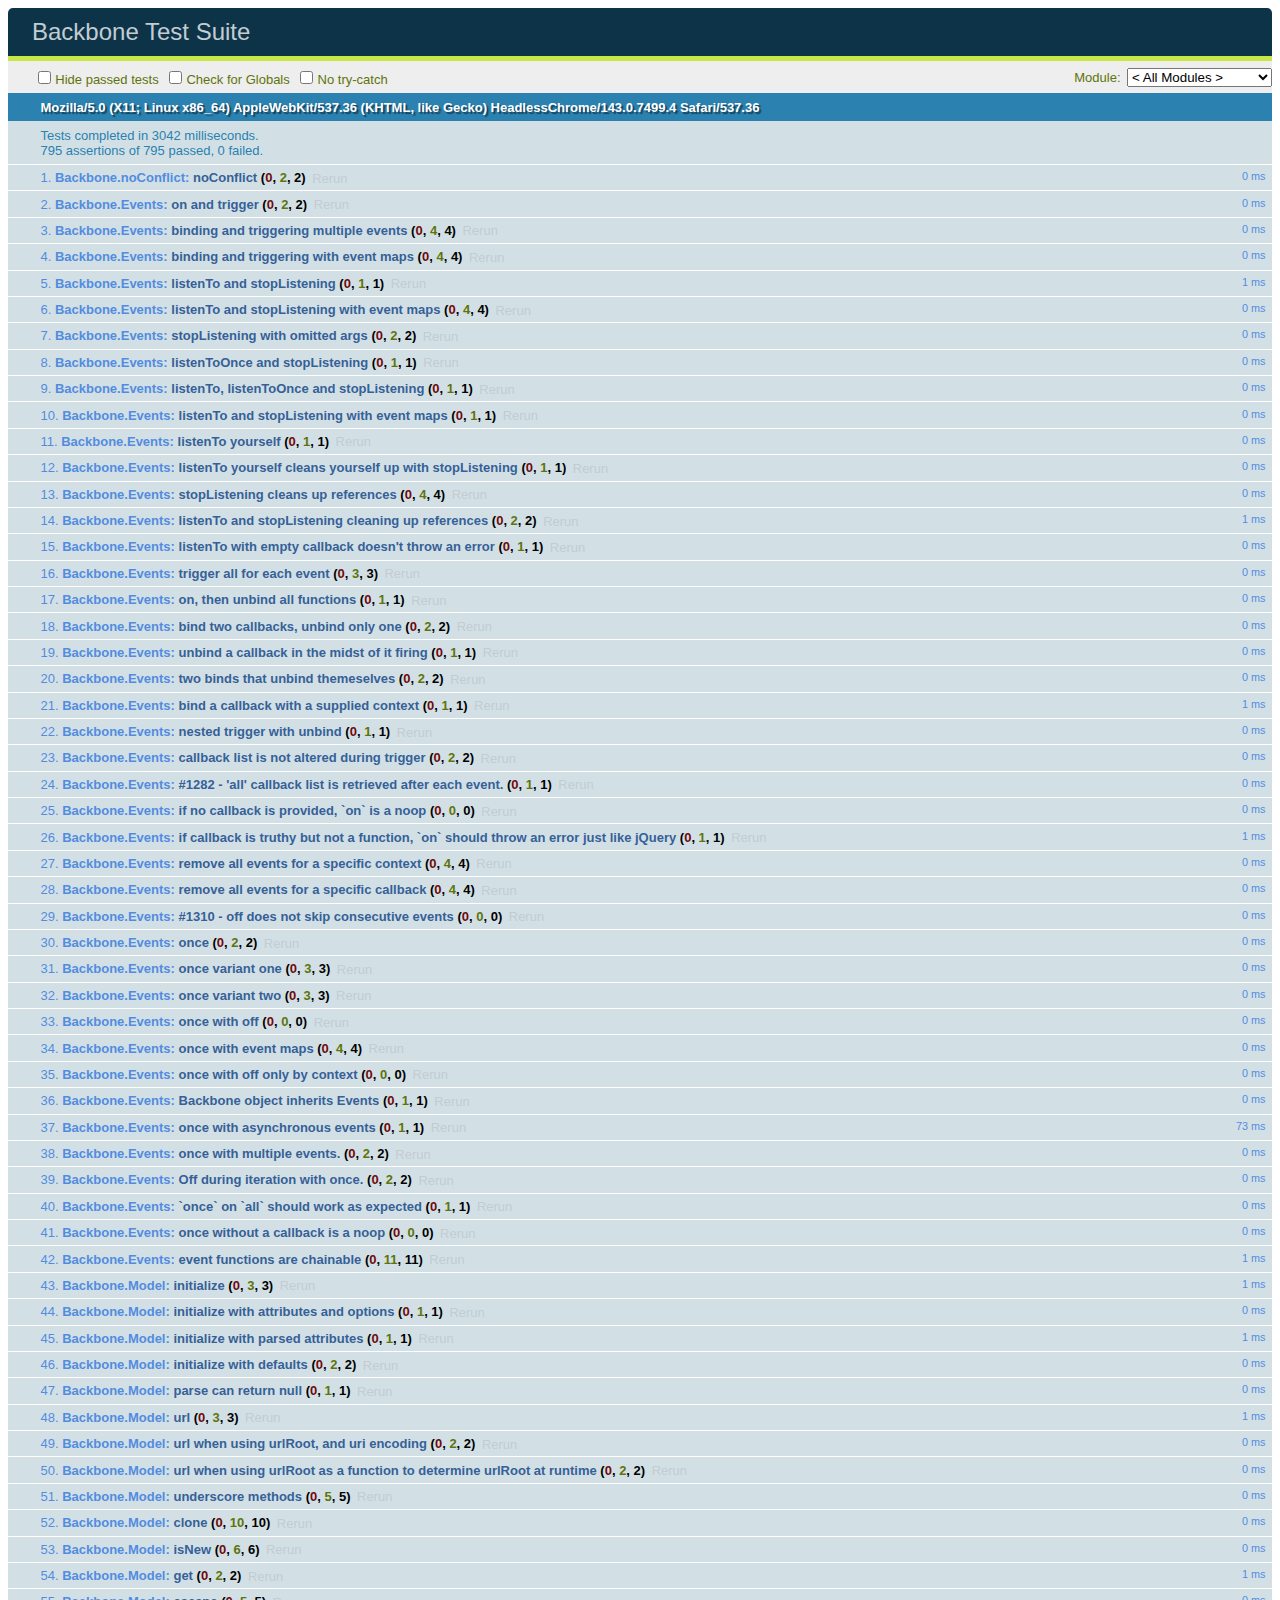
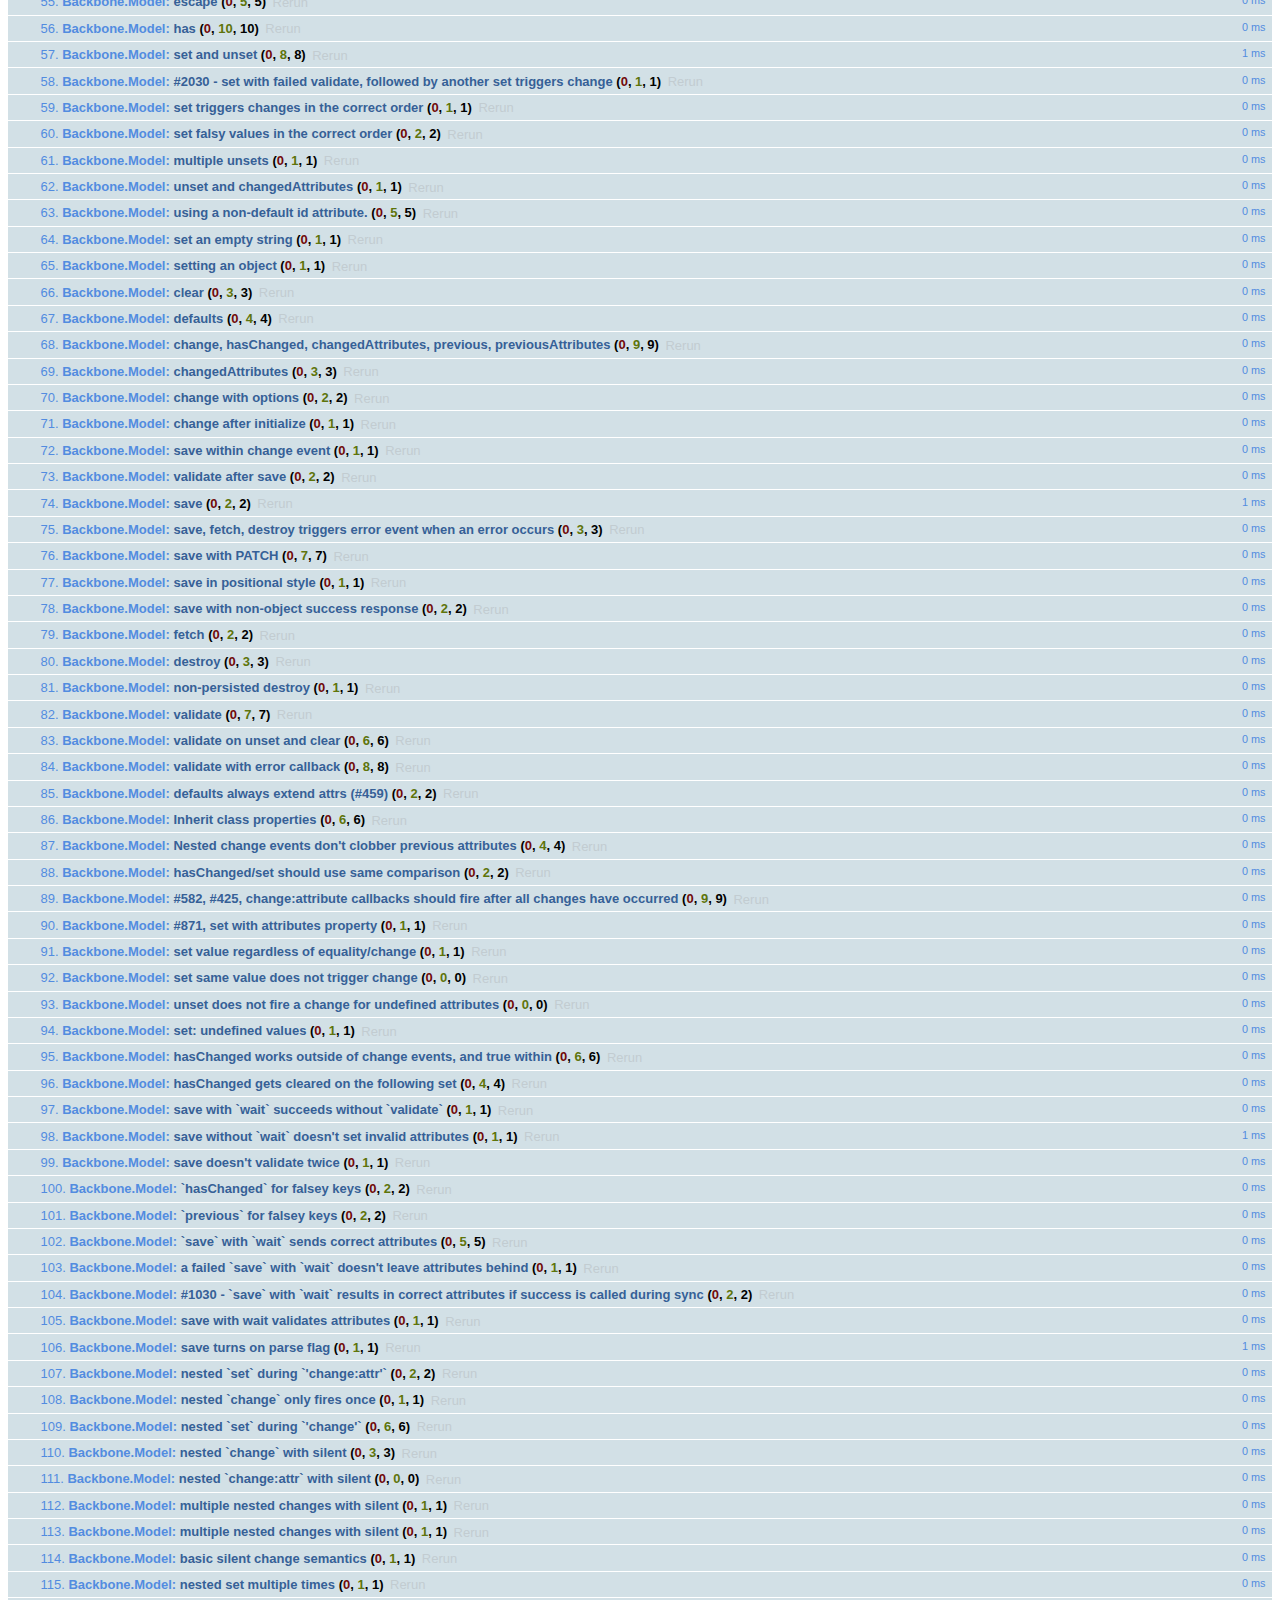
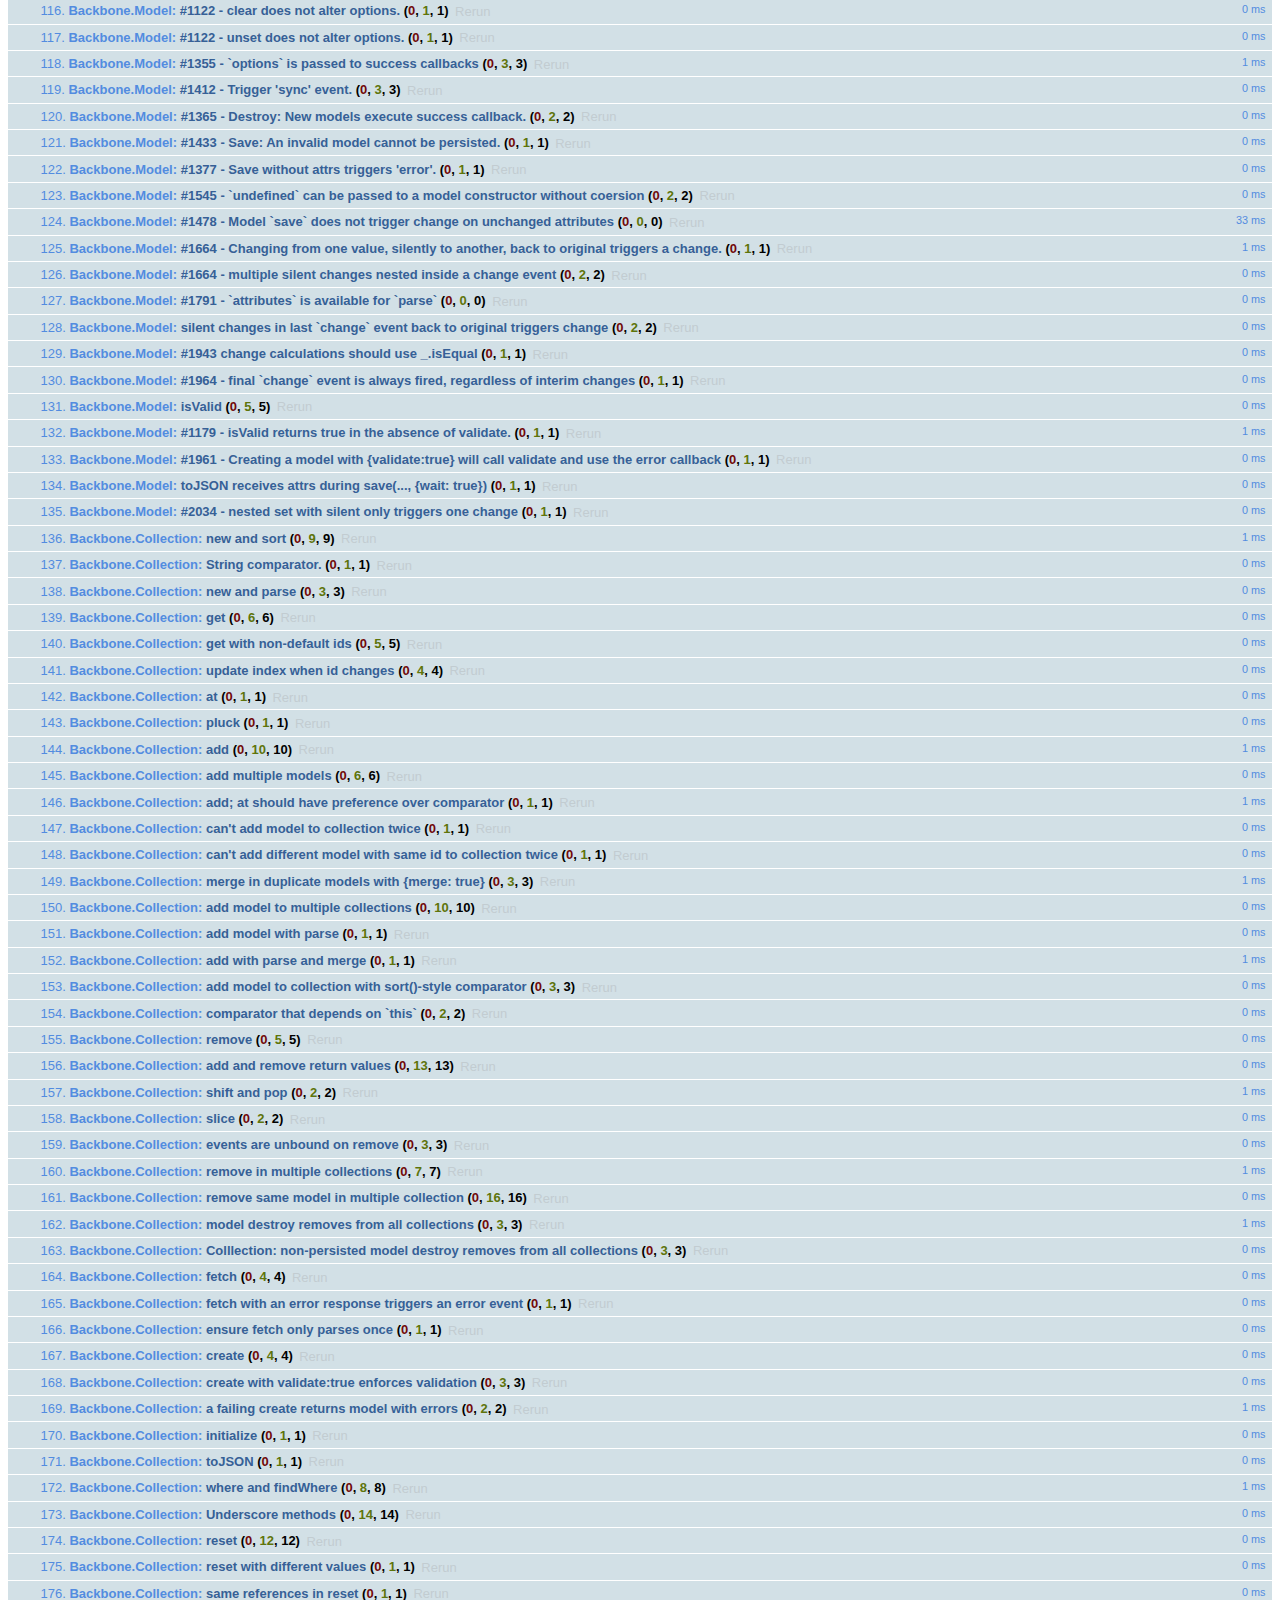
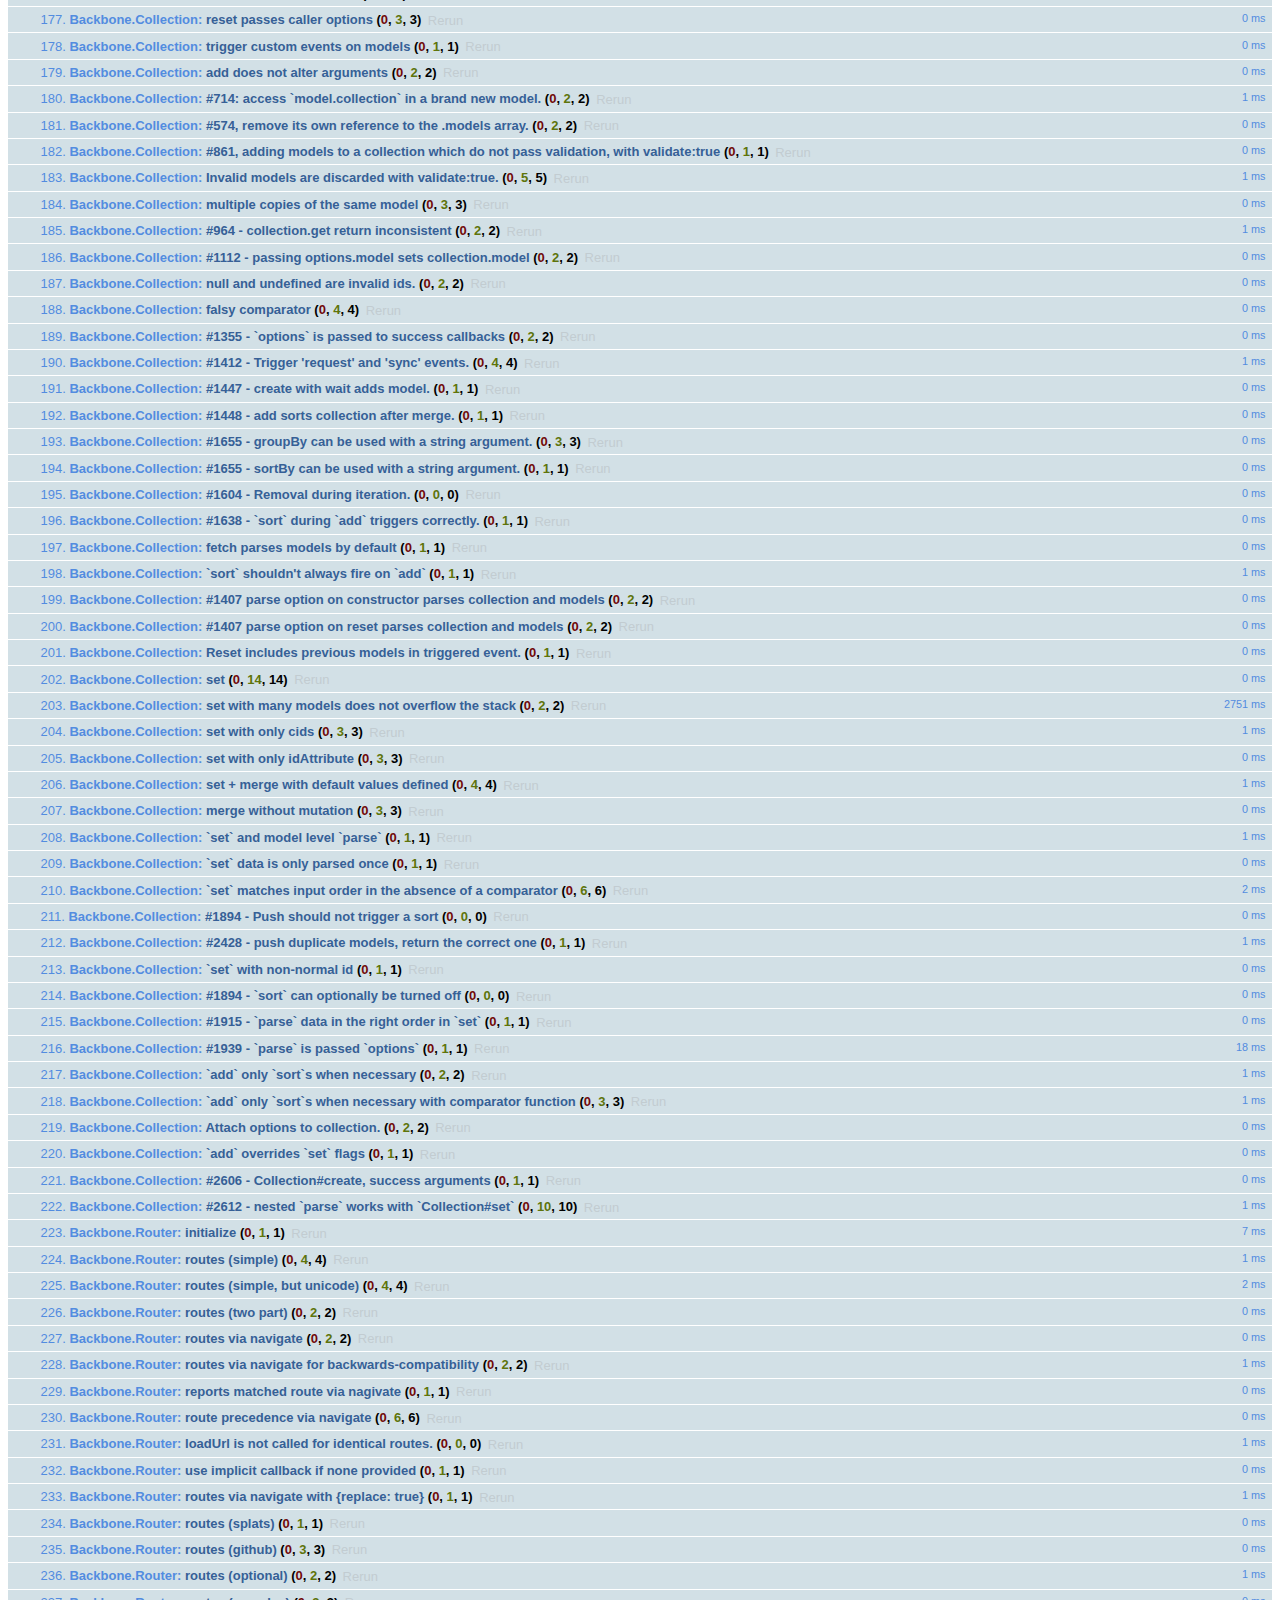
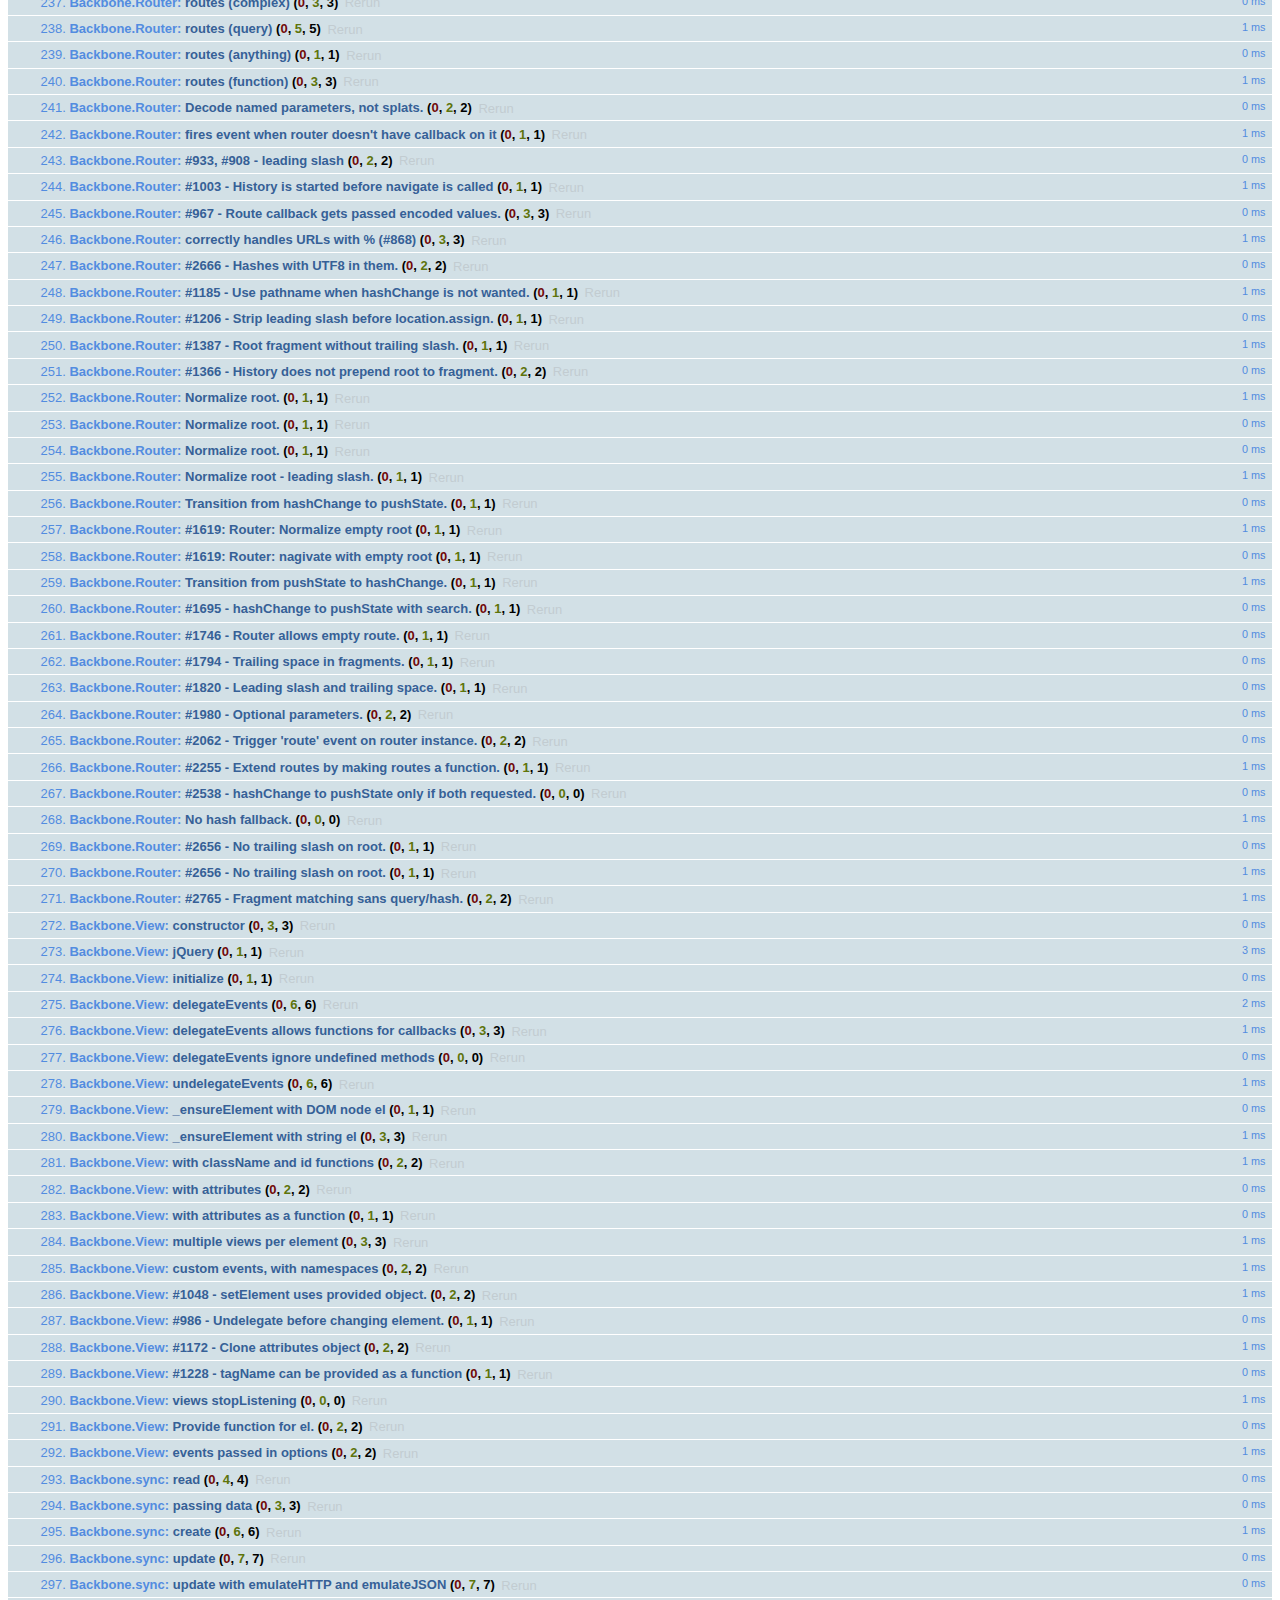
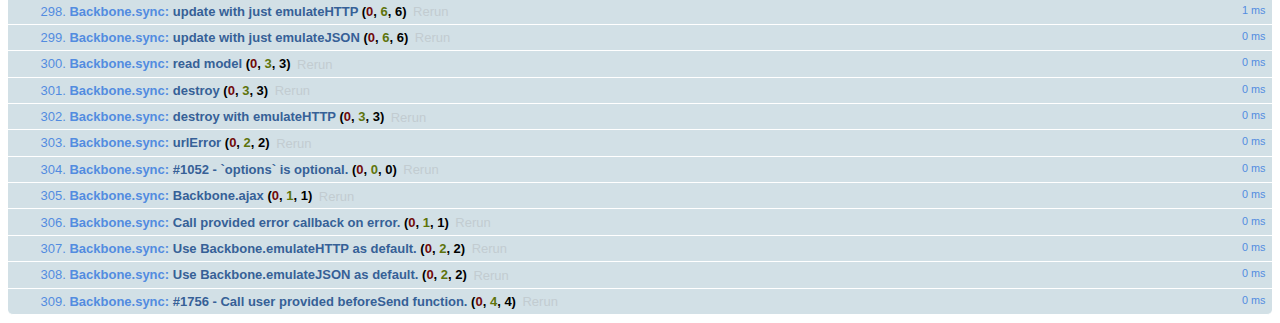
<file: gymfrontend/www/js/bower_components/backbone/test/index.html>
<!doctype html>
<html>
<head>
  <meta charset='utf8'>
  <title>Backbone Test Suite</title>
  <link rel="stylesheet" href="vendor/qunit.css" type="text/css" media="screen">
  <link rel="icon" href="../docs/images/favicon.ico">
</head>
<body>
  <div id="qunit"></div>
  <div id="qunit-fixture">
    <div id='testElement'>
      <h1>Test</h1>
    </div>
  </div>
  <script src="vendor/json2.js"></script>
  <script src="vendor/jquery.js"></script>
  <script src="vendor/qunit.js"></script>
  <script src="vendor/underscore.js"></script>
  <script src="../backbone.js"></script>
  <script src="environment.js"></script>
  <script src="noconflict.js"></script>
  <script src="events.js"></script>
  <script src="model.js"></script>
  <script src="collection.js"></script>
  <script src="router.js"></script>
  <script src="view.js"></script>
  <script src="sync.js"></script>
</body>
</html>
</file>
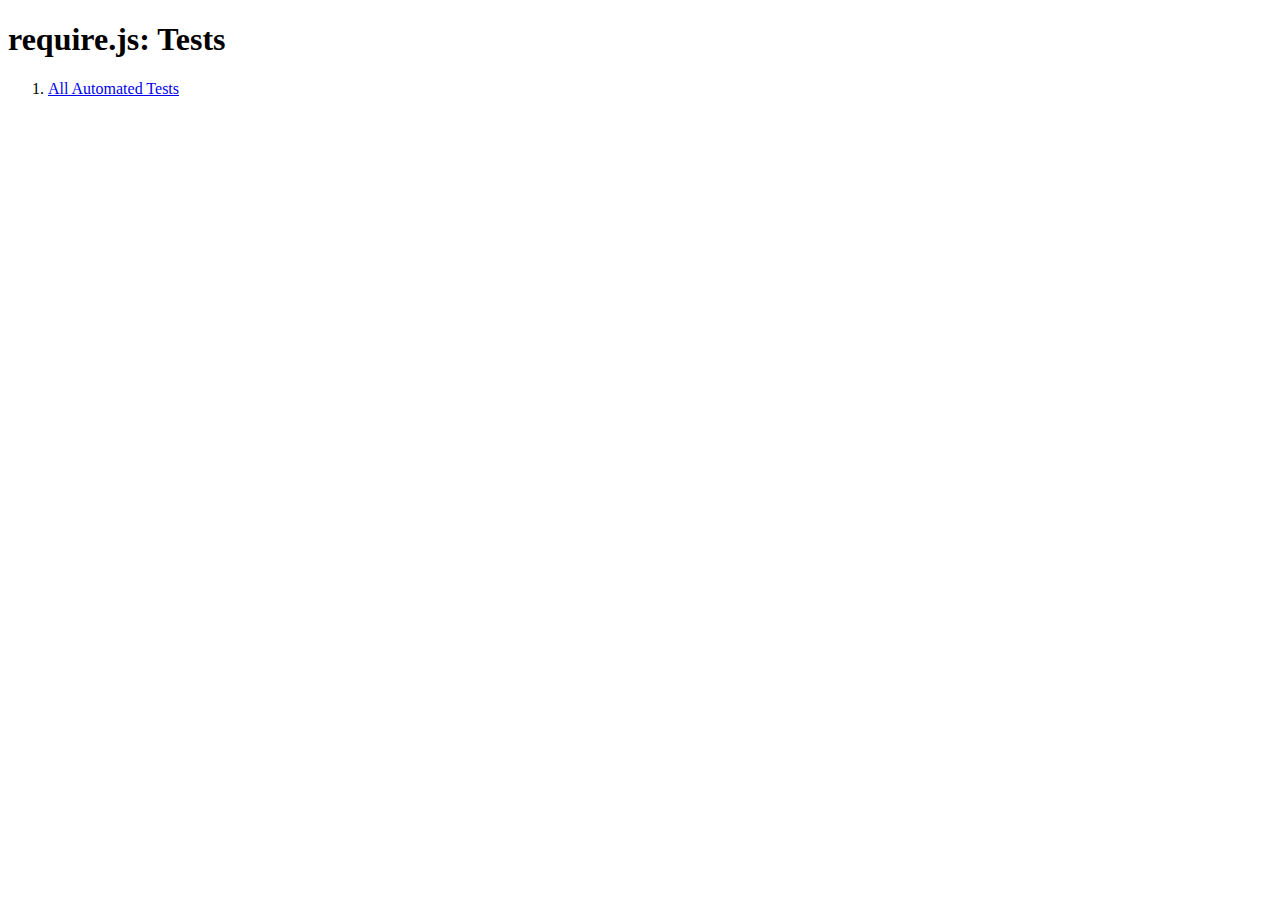
<file: gymfrontend/www/js/bower_components/requirejs/tests/index.html>
<!DOCTYPE html>
<html>
<head>
    <title>require.js: Tests</title>
</head>
<body>
    <h1>require.js: Tests</h1>
    <ol>
        <li><a href="doh/runner.html?testUrl=../all">All Automated Tests</a>
    </ol>
</body>
</html>
</file>
<file: gymfrontend/www/js/bower_components/backbone/test/vendor/qunit.css>
/**
 * QUnit v1.12.0 - A JavaScript Unit Testing Framework
 *
 * http://qunitjs.com
 *
 * Copyright 2012 jQuery Foundation and other contributors
 * Released under the MIT license.
 * http://jquery.org/license
 */

/** Font Family and Sizes */

#qunit-tests, #qunit-header, #qunit-banner, #qunit-testrunner-toolbar, #qunit-userAgent, #qunit-testresult {
	font-family: "Helvetica Neue Light", "HelveticaNeue-Light", "Helvetica Neue", Calibri, Helvetica, Arial, sans-serif;
}

#qunit-testrunner-toolbar, #qunit-userAgent, #qunit-testresult, #qunit-tests li { font-size: small; }
#qunit-tests { font-size: smaller; }


/** Resets */

#qunit-tests, #qunit-header, #qunit-banner, #qunit-userAgent, #qunit-testresult, #qunit-modulefilter {
	margin: 0;
	padding: 0;
}


/** Header */

#qunit-header {
	padding: 0.5em 0 0.5em 1em;

	color: #8699a4;
	background-color: #0d3349;

	font-size: 1.5em;
	line-height: 1em;
	font-weight: normal;

	border-radius: 5px 5px 0 0;
	-moz-border-radius: 5px 5px 0 0;
	-webkit-border-top-right-radius: 5px;
	-webkit-border-top-left-radius: 5px;
}

#qunit-header a {
	text-decoration: none;
	color: #c2ccd1;
}

#qunit-header a:hover,
#qunit-header a:focus {
	color: #fff;
}

#qunit-testrunner-toolbar label {
	display: inline-block;
	padding: 0 .5em 0 .1em;
}

#qunit-banner {
	height: 5px;
}

#qunit-testrunner-toolbar {
	padding: 0.5em 0 0.5em 2em;
	color: #5E740B;
	background-color: #eee;
	overflow: hidden;
}

#qunit-userAgent {
	padding: 0.5em 0 0.5em 2.5em;
	background-color: #2b81af;
	color: #fff;
	text-shadow: rgba(0, 0, 0, 0.5) 2px 2px 1px;
}

#qunit-modulefilter-container {
	float: right;
}

/** Tests: Pass/Fail */

#qunit-tests {
	list-style-position: inside;
}

#qunit-tests li {
	padding: 0.4em 0.5em 0.4em 2.5em;
	border-bottom: 1px solid #fff;
	list-style-position: inside;
}

#qunit-tests.hidepass li.pass, #qunit-tests.hidepass li.running  {
	display: none;
}

#qunit-tests li strong {
	cursor: pointer;
}

#qunit-tests li a {
	padding: 0.5em;
	color: #c2ccd1;
	text-decoration: none;
}
#qunit-tests li a:hover,
#qunit-tests li a:focus {
	color: #000;
}

#qunit-tests li .runtime {
	float: right;
	font-size: smaller;
}

.qunit-assert-list {
	margin-top: 0.5em;
	padding: 0.5em;

	background-color: #fff;

	border-radius: 5px;
	-moz-border-radius: 5px;
	-webkit-border-radius: 5px;
}

.qunit-collapsed {
	display: none;
}

#qunit-tests table {
	border-collapse: collapse;
	margin-top: .2em;
}

#qunit-tests th {
	text-align: right;
	vertical-align: top;
	padding: 0 .5em 0 0;
}

#qunit-tests td {
	vertical-align: top;
}

#qunit-tests pre {
	margin: 0;
	white-space: pre-wrap;
	word-wrap: break-word;
}

#qunit-tests del {
	background-color: #e0f2be;
	color: #374e0c;
	text-decoration: none;
}

#qunit-tests ins {
	background-color: #ffcaca;
	color: #500;
	text-decoration: none;
}

/*** Test Counts */

#qunit-tests b.counts                       { color: black; }
#qunit-tests b.passed                       { color: #5E740B; }
#qunit-tests b.failed                       { color: #710909; }

#qunit-tests li li {
	padding: 5px;
	background-color: #fff;
	border-bottom: none;
	list-style-position: inside;
}

/*** Passing Styles */

#qunit-tests li li.pass {
	color: #3c510c;
	background-color: #fff;
	border-left: 10px solid #C6E746;
}

#qunit-tests .pass                          { color: #528CE0; background-color: #D2E0E6; }
#qunit-tests .pass .test-name               { color: #366097; }

#qunit-tests .pass .test-actual,
#qunit-tests .pass .test-expected           { color: #999999; }

#qunit-banner.qunit-pass                    { background-color: #C6E746; }

/*** Failing Styles */

#qunit-tests li li.fail {
	color: #710909;
	background-color: #fff;
	border-left: 10px solid #EE5757;
	white-space: pre;
}

#qunit-tests > li:last-child {
	border-radius: 0 0 5px 5px;
	-moz-border-radius: 0 0 5px 5px;
	-webkit-border-bottom-right-radius: 5px;
	-webkit-border-bottom-left-radius: 5px;
}

#qunit-tests .fail                          { color: #000000; background-color: #EE5757; }
#qunit-tests .fail .test-name,
#qunit-tests .fail .module-name             { color: #000000; }

#qunit-tests .fail .test-actual             { color: #EE5757; }
#qunit-tests .fail .test-expected           { color: green;   }

#qunit-banner.qunit-fail                    { background-color: #EE5757; }


/** Result */

#qunit-testresult {
	padding: 0.5em 0.5em 0.5em 2.5em;

	color: #2b81af;
	background-color: #D2E0E6;

	border-bottom: 1px solid white;
}
#qunit-testresult .module-name {
	font-weight: bold;
}

/** Fixture */

#qunit-fixture {
	position: absolute;
	top: -10000px;
	left: -10000px;
	width: 1000px;
	height: 1000px;
}
</file>
